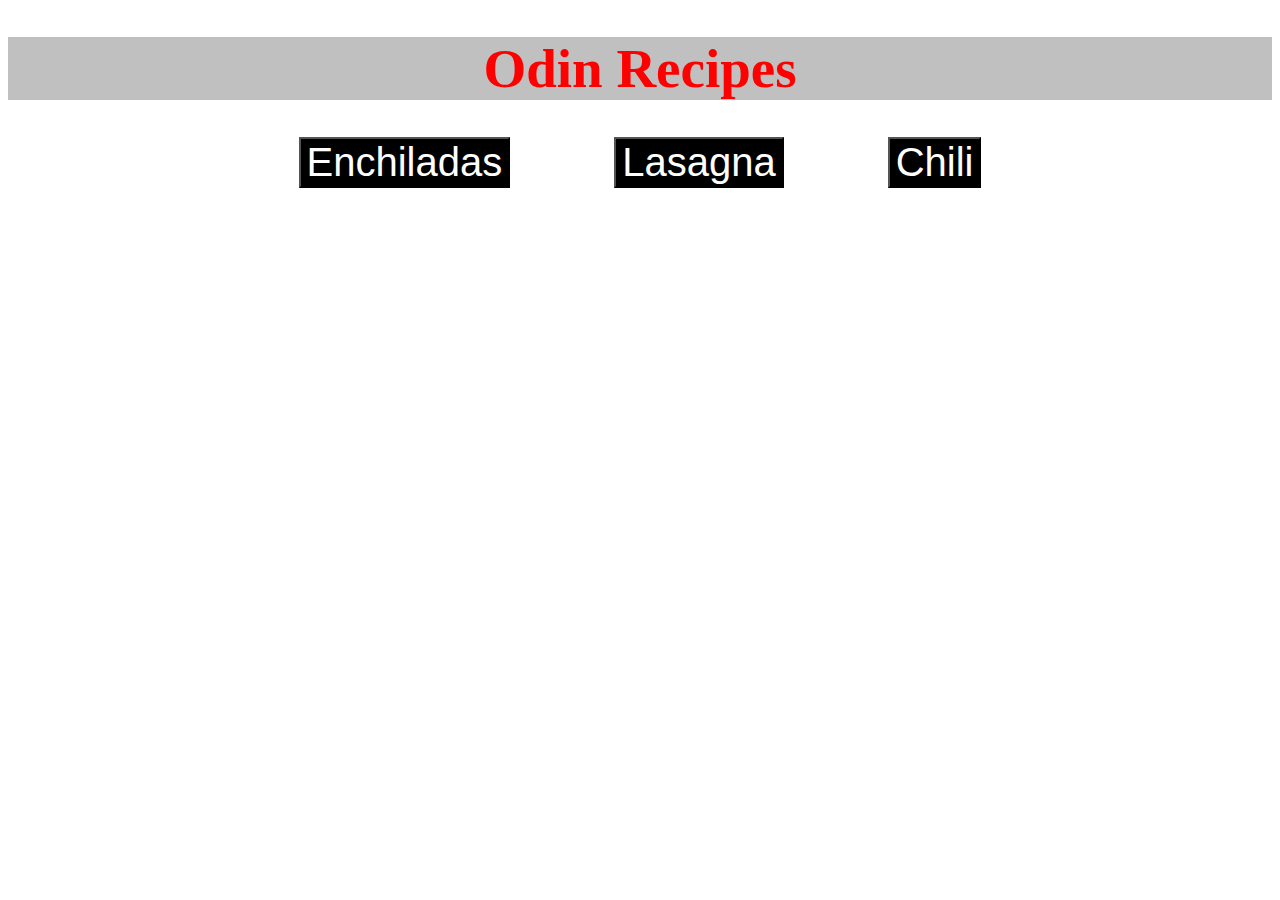
<file: index.html>
<!DOCTYPE html>
<html>
    <head>
        <title>Odin Recipes</title>
        <meta charset="UTF-8">
        <link rel="stylesheet" href="styles/styles.css"
    </head>
    <body>
        <h1 id="title">Odin Recipes</h1>
        <p>
            <div class="wrapper">
            <form method="get" action="recipes/enchiladas.html">
                    <button class="link-button-1">Enchiladas</button>
            </form>
            <form method="get" action="recipes/lasagna.html">
                <button class="link-button-2">Lasagna</button>
            </form>
            <form method="get" action="recipes/chili.html">
                <button class="link-button-3">Chili</button>
            </form>
            </div>
        </p>
    </body>
</html>
</file>
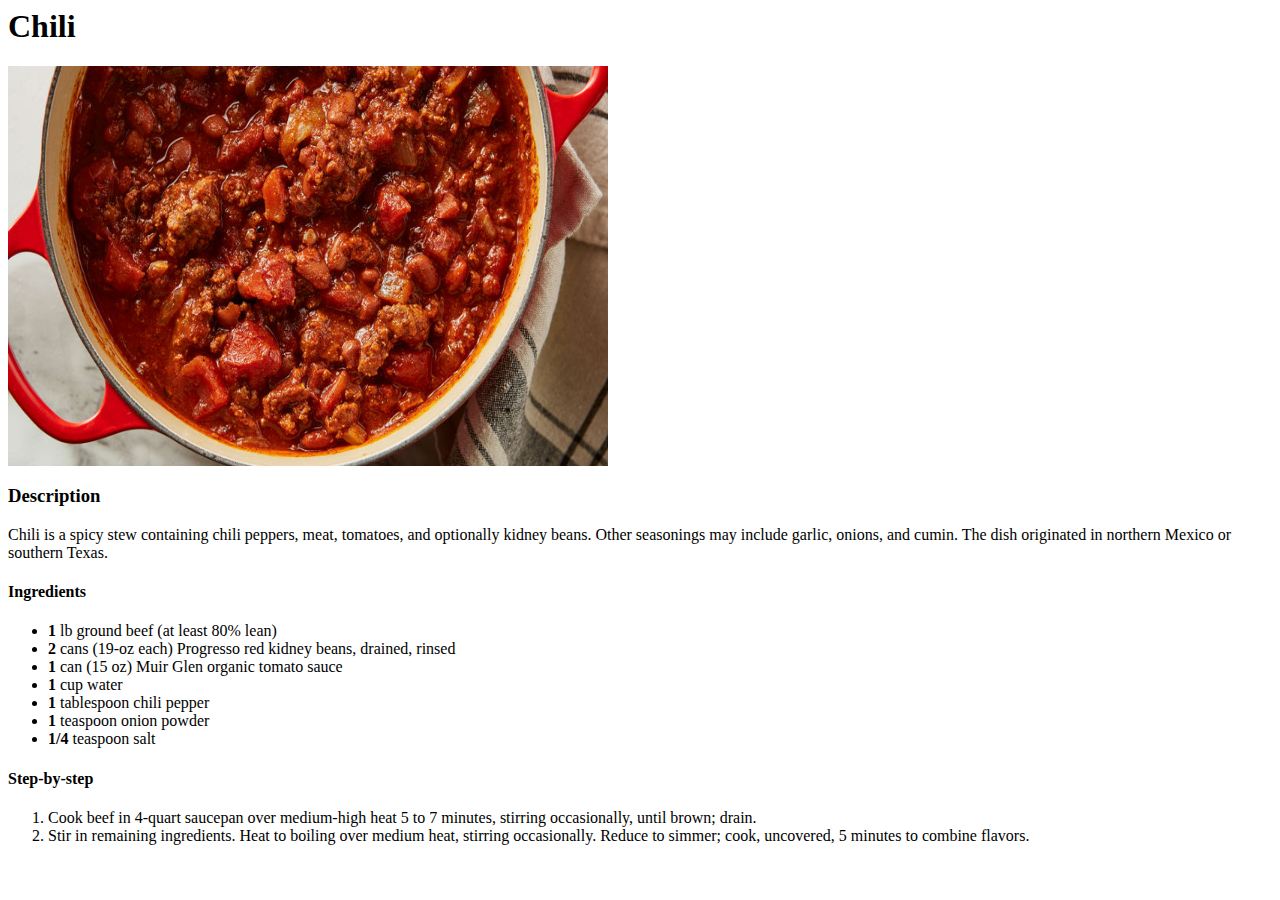
<file: recipes/chili.html>
<!DOCTYPE>
<html>
    <head>
        <title>Chili Recipe</title>
        <meta charset="UTF-8">
    </head>
    <body>
        <h1>Chili</h1>
        <img src="../images/chili.jpg" alt="Bowl of Chili"
        width=600
        height=400>
        <h3>Description</h3>
        <p>Chili is a spicy stew containing chili peppers, meat, tomatoes, and optionally kidney 
            beans. Other seasonings may include garlic, onions, and cumin. The dish originated in 
            northern Mexico or southern Texas.
        </p>
        <h4>Ingredients</h4>
        <ul>
            <li><strong>1</strong> lb ground beef (at least 80% lean)</li>
            <li><strong>2</strong> cans (19-oz each) Progresso red kidney beans, drained, rinsed</li>
            <li><strong>1</strong> can (15 oz) Muir Glen organic tomato sauce</li>
            <li><strong>1</strong> cup water</li>
            <li><strong>1</strong> tablespoon chili pepper</li>
            <li><strong>1</strong> teaspoon onion powder</li>
            <li><strong>1/4</strong> teaspoon salt</li>
        </ul>
        <h4>Step-by-step</h4>
        <ol>
            <li>Cook beef in 4-quart saucepan over medium-high heat 5 to 7 minutes, stirring 
                occasionally, until brown; drain.
            </li>
            <li>Stir in remaining ingredients. Heat to boiling over medium heat, stirring 
                occasionally. Reduce to simmer; cook, uncovered, 5 minutes to combine flavors.
            </li>
        </ol>
    </body>
</html>
</file>
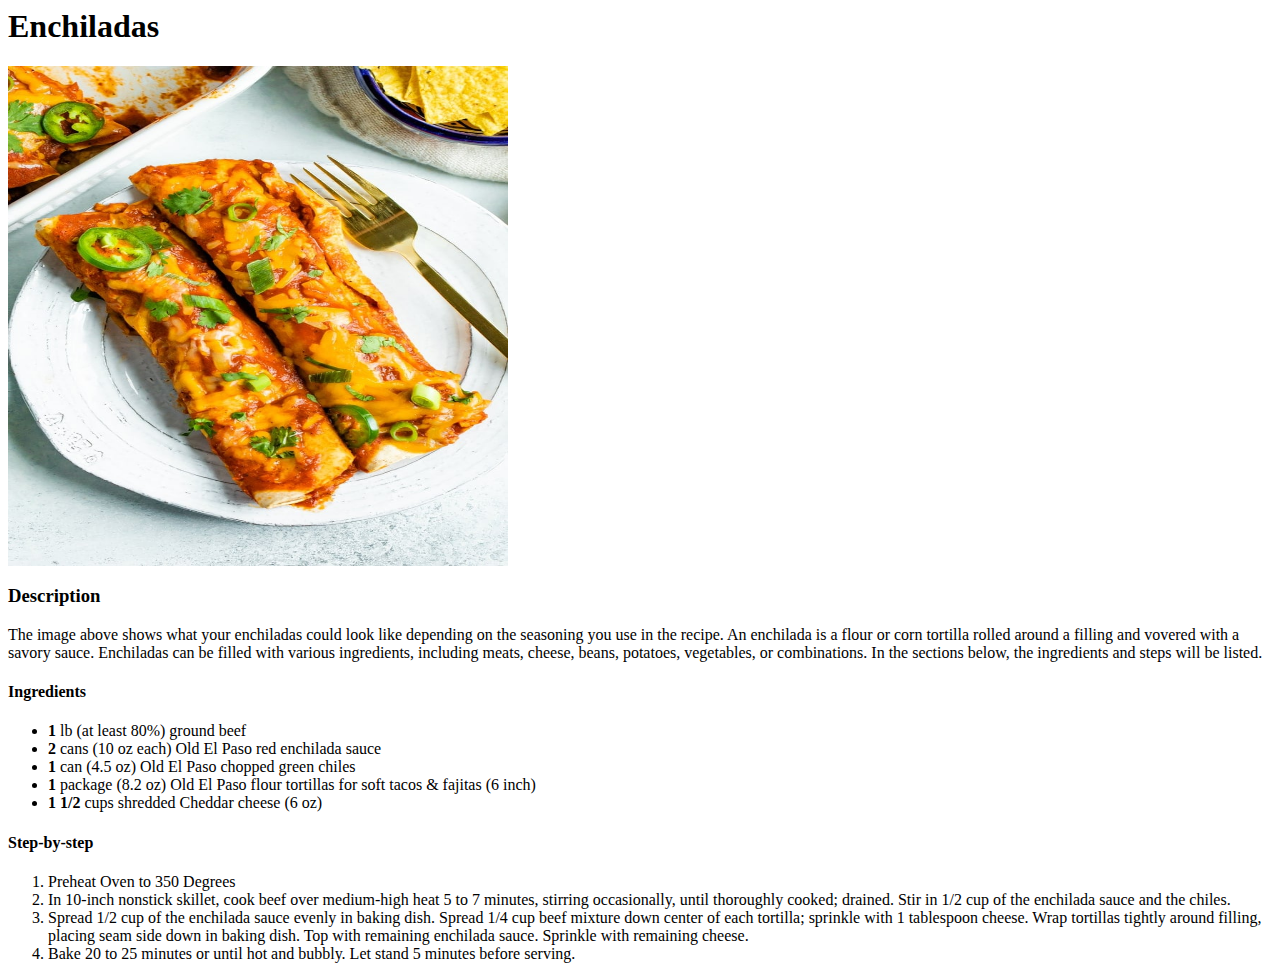
<file: recipes/enchiladas.html>
<!DOCTYPE>
<html>
    <head>
        <title>Enchiladas Recipe</title>
        <meta charset="UTF-8">
    </head>
    <body>
        <h1>Enchiladas</h1>
        <img src="../images/enchiladas.jpg" alt="Two Enchiladas on a plate with a fork next to
        the enchiladas."
        width=500
        height=500>
        <h3>Description</h3>
        <p>The image above shows what your enchiladas could look like depending on the
            seasoning you use in the recipe. An enchilada is a flour or corn tortilla rolled
            around a filling and vovered with a savory sauce. Enchiladas can be filled with
            various ingredients, including meats, cheese, beans, potatoes, vegetables, or
            combinations. In the sections below, the ingredients and steps will be listed.
        </p>
        <h4>Ingredients</h4>
        <ul>
            <li><strong>1</strong> lb (at least 80%) ground beef</li>
            <li><strong>2</strong> cans (10 oz each) Old El Paso red enchilada sauce</li>
            <li><strong>1</strong> can (4.5 oz) Old El Paso chopped green chiles</li>
            <li><strong>1</strong> package (8.2 oz) Old El Paso flour tortillas for soft tacos & fajitas (6 inch)</li>
            <li><strong>1 1/2</strong> cups shredded Cheddar cheese (6 oz)</li>
        </ul>
        <h4>Step-by-step</h4>
        <ol>
            <li>Preheat Oven to 350 Degrees</li>
            <li>In 10-inch nonstick skillet, cook beef over medium-high heat 5 to 7 minutes,
                stirring occasionally, until thoroughly cooked; drained. Stir in 1/2 cup of the
                enchilada sauce and the chiles.
            </li>
            <li>Spread 1/2 cup of the enchilada sauce evenly in baking dish. Spread 1/4 cup beef
                mixture down center of each tortilla; sprinkle with 1 tablespoon cheese. Wrap
                tortillas tightly around filling, placing seam side down in baking dish. Top with
                remaining enchilada sauce. Sprinkle with remaining cheese.
            </li>
            <li>Bake 20 to 25 minutes or until hot and bubbly. Let stand 5 minutes before
                serving.
            </li>
        </ol>
    </body>
</html>
</file>
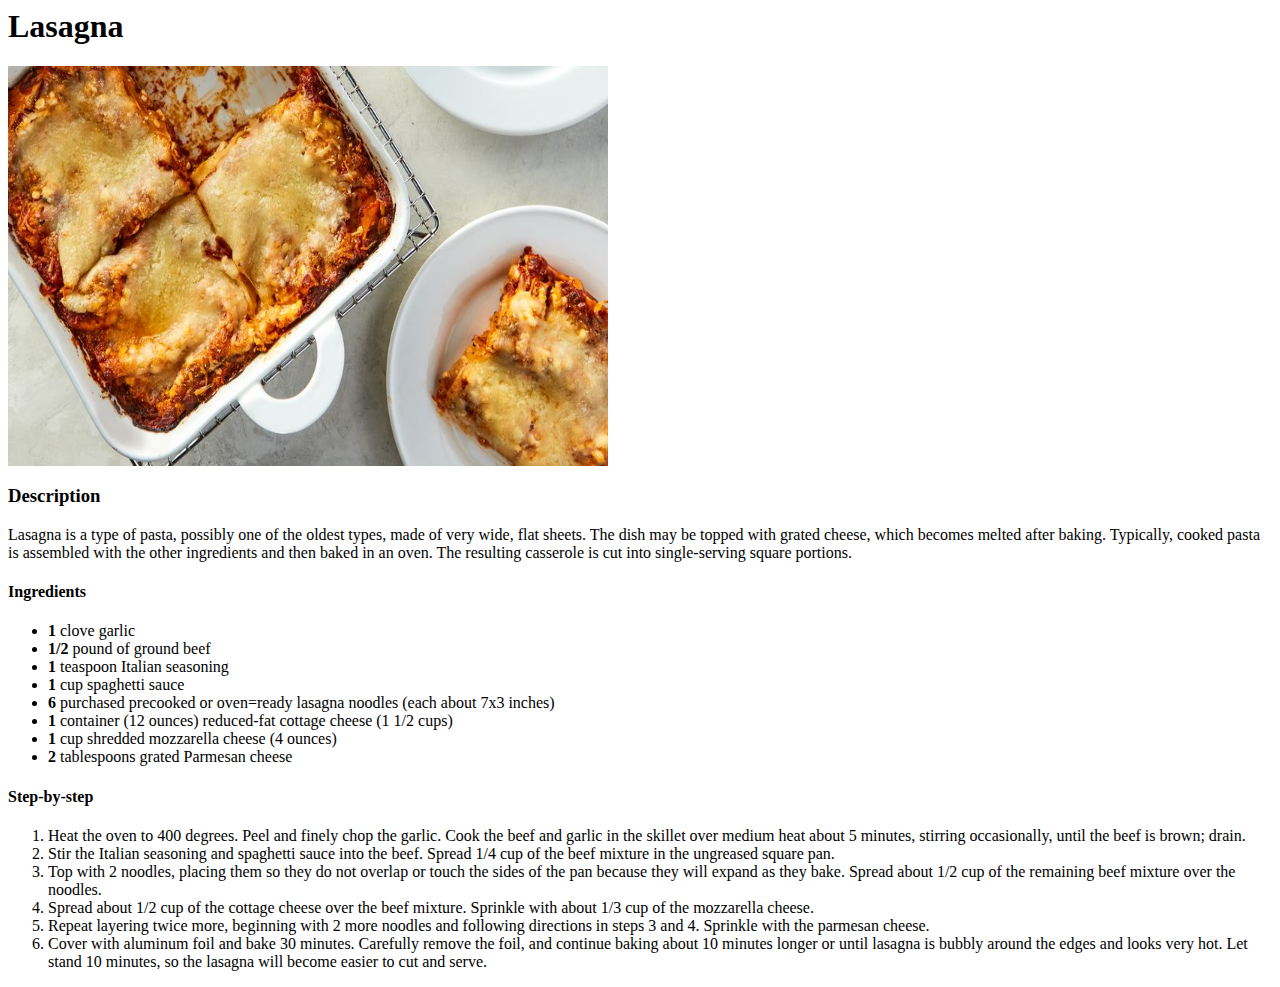
<file: recipes/lasagna.html>
<!DOCTYPE>
<html>
    <head>
        <title>Lasagna Recipe</title>
        <meta charset="UTF-8">
    </head>
    <body>
        <h1>Lasagna</h1>
        <img src="../images/lasagna.jpg" alt="Lasagna in a tray with a plate next to the tray."
        width=600
        height=400>
        <h3>Description</h3>
        <p>Lasagna is a type of pasta, possibly one of the oldest types, made of very wide, 
            flat sheets. The dish may be topped with grated cheese, which becomes melted after 
            baking. Typically, cooked pasta is assembled with the other ingredients and then baked 
            in an oven. The resulting casserole is cut into single-serving square portions.
        </p>
        <h4>Ingredients</h4>
        <ul>
            <li><strong>1</strong> clove garlic</li>
            <li><strong>1/2</strong> pound of ground beef</li>
            <li><strong>1</strong> teaspoon Italian seasoning</li>
            <li><strong>1</strong> cup spaghetti sauce</li>
            <li><strong>6</strong> purchased precooked or oven=ready lasagna noodles (each about 7x3 inches)</li>
            <li><strong>1</strong> container (12 ounces) reduced-fat cottage cheese (1 1/2 cups)</li>
            <li><strong>1</strong> cup shredded mozzarella cheese (4 ounces)</li>
            <li><strong>2</strong> tablespoons grated Parmesan cheese</li>
        </ul>
        <h4>Step-by-step</h4>
        <ol>
            <li>Heat the oven to 400 degrees. Peel and finely chop the garlic. Cook the beef and 
                garlic in the skillet over medium heat about 5 minutes, stirring occasionally, 
                until the beef is brown; drain.
            </li>
            <li>Stir the Italian seasoning and spaghetti sauce into the beef. Spread 1/4 cup of the 
                beef mixture in the ungreased square pan.
            </li>
            <li>Top with 2 noodles, placing them so they do not overlap or touch the sides of the pan 
                because they will expand as they bake. Spread about 1/2 cup of the remaining beef mixture 
                over the noodles.
            </li>
            <li>Spread about 1/2 cup of the cottage cheese over the beef mixture. Sprinkle with about 
                1/3 cup of the mozzarella cheese.
            </li>
            <li>Repeat layering twice more, beginning with 2 more noodles and following directions 
                in steps 3 and 4. Sprinkle with the parmesan cheese.
            </li>
            <li>Cover with aluminum foil and bake 30 minutes. Carefully remove the foil, and continue 
                baking about 10 minutes longer or until lasagna is bubbly around the edges and looks very 
                hot. Let stand 10 minutes, so the lasagna will become easier to cut and serve.
            </li>
        </ol>
    </body>
</html>
</file>
<file: styles/styles.css>
#title {
    color: red;
    background-color: silver;
    text-align: center;
    font-size: 55px;
}

form {
    display: inline-block;
}

.wrapper {
    text-align: center;
    word-spacing: 100px;
}

.link-button-1, 
.link-button-2,
.link-button-3 {
    font-size: 40px;
    color: white;
    background-color: black;
}
</file>
